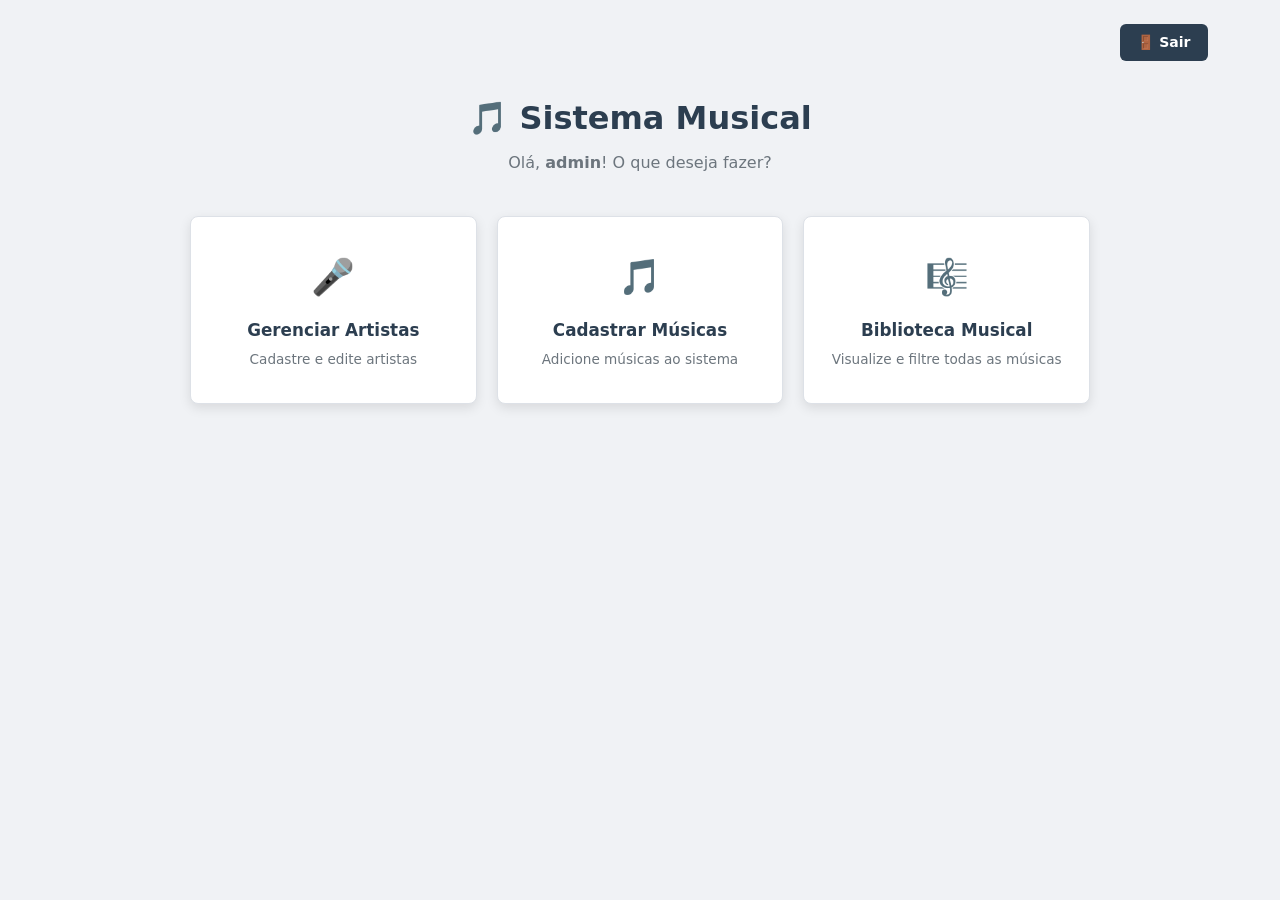
<file: index.html>
<!DOCTYPE html>
<html lang="pt-br">
<head>
    <meta charset="UTF-8">
    <meta name="viewport" content="width=device-width, initial-scale=1.0">
    <title>Menu Principal — Sistema Musical</title>
    <link rel="icon" href="data:image/svg+xml,<svg xmlns=%27http://www.w3.org/2000/svg%27 viewBox=%270 0 100 100%27><text y=%27.9em%27 font-size=%2790%27>🎵</text></svg>">
    <link rel="stylesheet" href="styles.css">
</head>
<body>
<div class="container">

    <!-- Botão de sair alinhado à direita (na Fase 2 vira link para logout.php) -->
    <div class="topbar">
        <a href="login.html" class="btn-back">🚪 Sair</a>
    </div>

    <!-- Cabeçalho de boas-vindas -->
    <div class="page-header">
        <h1>🎵 Sistema Musical</h1>
        <!-- "admin" é fixo aqui. Na Fase 2 vira <?php echo $_SESSION['usuario']; ?> -->
        <p>Olá, <strong>admin</strong>! O que deseja fazer?</p>
    </div>

    <!-- Grade de cards do menu -->
    <div class="menu-grid">

        <div class="menu-card">
            <a href="cadastro_artista.html">
                <div class="menu-card-icon">🎤</div>
                <div class="menu-card-title">Gerenciar Artistas</div>
                <div class="menu-card-desc">Cadastre e edite artistas</div>
            </a>
        </div>

        <div class="menu-card">
            <a href="cadastro_musica.html">
                <div class="menu-card-icon">🎵</div>
                <div class="menu-card-title">Cadastrar Músicas</div>
                <div class="menu-card-desc">Adicione músicas ao sistema</div>
            </a>
        </div>

        <div class="menu-card">
            <a href="listagem_musicas.html">
                <div class="menu-card-icon">🎼</div>
                <div class="menu-card-title">Biblioteca Musical</div>
                <div class="menu-card-desc">Visualize e filtre todas as músicas</div>
            </a>
        </div>

    </div>

</div>
</body>
</html>
</file>
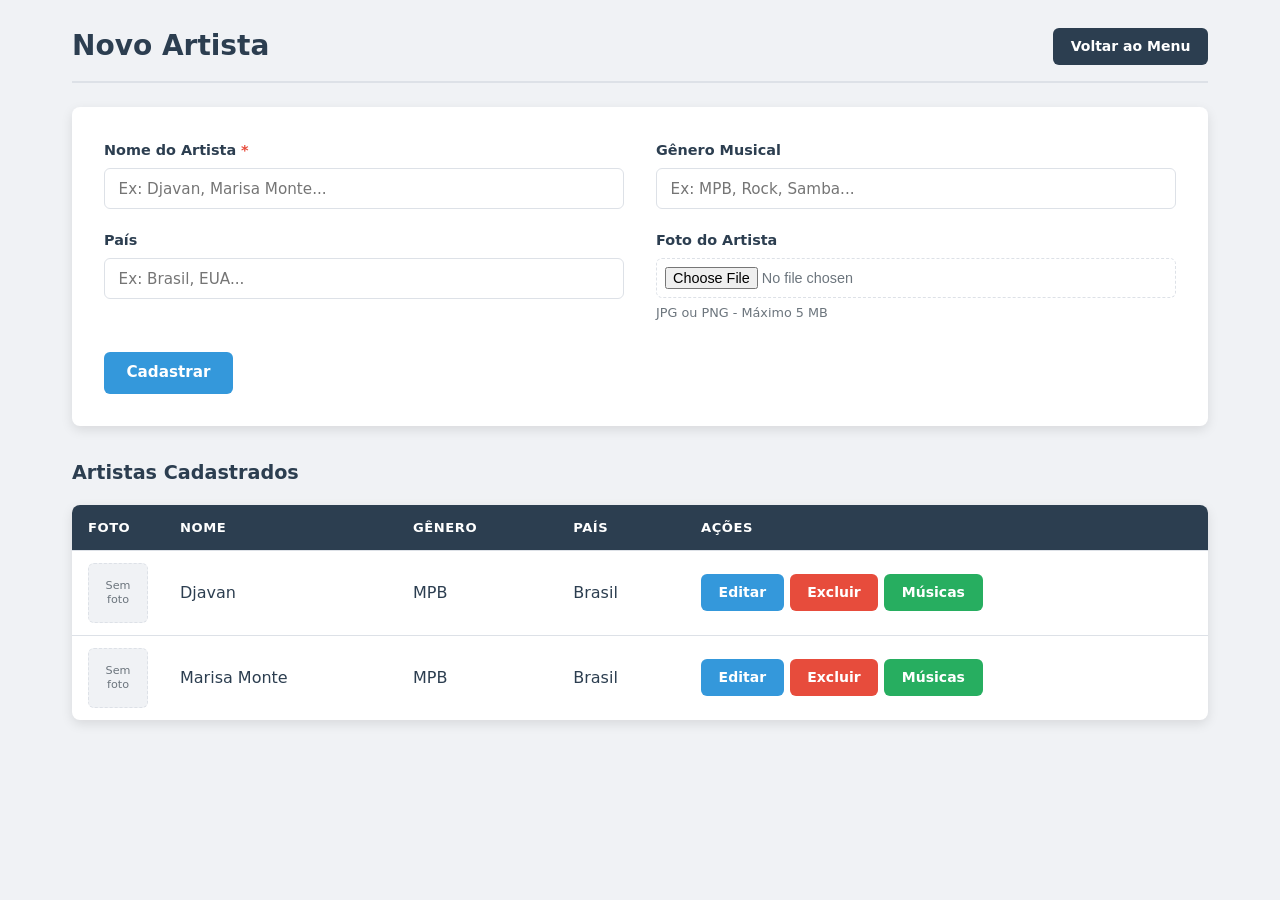
<file: cadastro_artista.html>
<!DOCTYPE html>
<html lang="pt-br">
<head>
    <meta charset="UTF-8">
    <meta name="viewport" content="width=device-width, initial-scale=1.0">
    <title>Novo Artista - Sistema Musical</title>
    <link rel="icon" href="data:image/svg+xml,<svg xmlns='http://www.w3.org/2000/svg' viewBox='0 0 100 100'><text y='.9em' font-size='90'>🎵</text></svg>">
    <link rel="stylesheet" href="styles.css">
</head>
<body>
    <div class="container">
        <!-- A mesma barra de título da Biblioteca (o CSS já existe desde a aula 2). -->
        <div class="page-header-bar">
            <h2>Novo Artista</h2>
            <div class="header-actions">
                <a href="index.html" class="btn-back">Voltar ao Menu</a>
            </div>
        </div>

        <!-- FORMULARIO DE CADASTRO DO ARTISTA (o "criador")
        method="post": envia os dados escondidos. É o certo para cadastrar.
        enctype="multipart/form-data": OBRIGATORIO para enviar arquivo (a foto).
        Não muda nada na tela, mas sem ele a foto não chega ao PHP na Sprint 2. -->
        <form method="post" action="#" enctype="multipart/form-data">
            <!-- form-grid: o CSS transforma em 2 colunas (grid 1fr 1fr). Os campos se encaixam 2 por linha. -->
            <div class="form-grid">
                <div class="form-group">
                    <!-- O vermelho avisa que o campo é obrigatório. A cor vem da variável red. -->
                    <label for="nome">Nome do Artista <span style="color:var(--red)">*</span></label>
                    <!-- required: o navegador não deixa cadastrar sem nome. -->
                    <input type="text" id="nome" name="nome" required placeholder="Ex: Djavan, Marisa Monte...">
                </div>
                <div class="form-group">
                    <!-- Campo opcional (sem required). -->
                    <label for="genero">Gênero Musical</label>
                    <input type="text" id="genero" name="genero" placeholder="Ex: MPB, Rock, Samba...">
                </div>
                <div class="form-group">
                    <label for="pais">País</label>
                    <input type="text" id="pais" name="pais" placeholder="Ex: Brasil, EUA...">
                </div>
                <div class="form-group">
                    <label for="imagem">Foto do Artista</label>
                    <!-- type="file": abre a janela para escolher um arquivo. accept="image/*": mostra só imagens. -->
                    <input type="file" id="imagem" name="imagem" accept="image/*">
                    <!-- small: texto pequeno de ajuda embaixo do campo. -->
                    <small>JPG ou PNG - Máximo 5 MB</small>
                </div>
            </div><!-- fim .form-grid -->
            
            <!-- form-actions: a área dos botões do formulário (flex). -->
            <div class="form-actions">
                <button type="submit" class="btn-primary">Cadastrar</button>
            </div>
        </form>

        <!-- TABELA DE ARTISTAS (dados fixos nesta fase)
        Usa as MESMAS classes da tabela da Biblioteca: o visual já vem pronto. -->
        <h3>Artistas Cadastrados</h3> <!-- h3: subtítulo da tabela -->
        
        <div class="table-container">
            <table>
                <thead>
                    <tr>
                        <th class="col-foto">Foto</th>
                        <th>Nome</th>
                        <th>Gênero</th>
                        <th>País</th>
                        <th class="col-acoes">Ações</th>
                    </tr>
                </thead>
                <tbody>
                    <!-- Cada tr é um artista. -->
                    <tr>
                        <td><div class="no-image">Sem<br>foto</div></td>
                        <td>Djavan</td>
                        <td>MPB</td>
                        <td>Brasil</td>
                        <td>
                            <div class="action-buttons">
                                <a href="#" class="btn-edit">Editar</a>
                                <a href="#" class="btn-delete">Excluir</a>
                                <!-- btn-music (verde): leva ao cadastro das músicas DESTE artista. -->
                                <a href="cadastro_musica.html" class="btn-music">Músicas</a>
                            </div>
                        </td>
                    </tr>
                    <tr>
                        <td><div class="no-image">Sem<br>foto</div></td>
                        <td>Marisa Monte</td>
                        <td>MPB</td>
                        <td>Brasil</td>
                        <td>
                            <div class="action-buttons">
                                <a href="#" class="btn-edit">Editar</a>
                                <a href="#" class="btn-delete">Excluir</a>
                                <a href="cadastro_musica.html" class="btn-music">Músicas</a>
                            </div>
                        </td>
                    </tr>
                </tbody>
            </table>
        </div>
    </div>
</body>
</html>
</file>
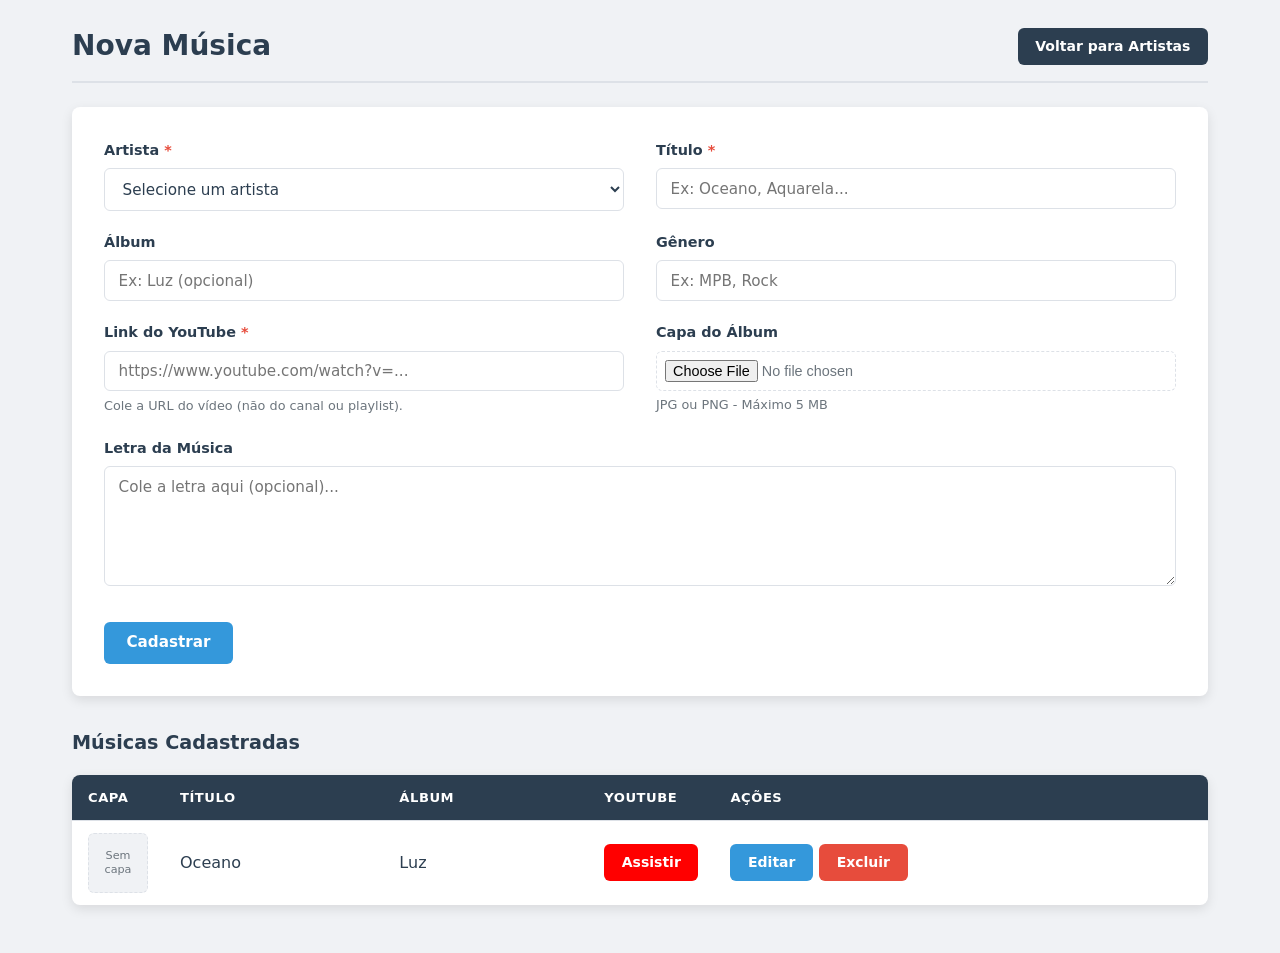
<file: cadastro_musica.html>
<!DOCTYPE html>
<html lang="pt-br">
<head>
    <meta charset="UTF-8">
    <meta name="viewport" content="width=device-width, initial-scale=1.0">
    <title>Nova Música - Sistema Musical</title>
    <link rel="icon" href="data:image/svg+xml,<svg xmlns='http://www.w3.org/2000/svg' viewBox='0 0 100 100'><text y='.9em' font-size='90'>🎵</text></svg>">
    <link rel="stylesheet" href="styles.css">
</head>
<body>
    <div class="container">
        <!-- Aqui o botão volta para os ARTISTAS: chegamos nesta tela pelo botão verde "Músicas". -->
        <div class="page-header-bar">
            <h2>Nova Música</h2>
            <div class="header-actions">
                <a href="cadastro_artista.html" class="btn-back">Voltar para Artistas</a>
            </div>
        </div>

        <!-- FORMULARIO DA MÚSICA (a "obra"). Igual ao do artista: post, enctype e form-grid. -->
        <form method="post" action="#" enctype="multipart/form-data">
            <div class="form-grid">
                <!-- Linha 1: Artista e Título -->
                <div class="form-group">
                    <label for="artista_id">Artista <span style="color:var(--red)">*</span></label>
                    <!-- select required: a música PRECISA de um artista.
                    A 1ª opção tem value="" (vazio): se a pessoa não escolher, o required bloqueia.
                    value="1", "2": o código do artista. Na Sprint 2 é assim que o banco liga a música ao artista dela (chave estrangeira artista_id). -->
                    <select name="artista_id" id="artista_id" required>
                        <option value="">Selecione um artista</option>
                        <option value="1">Djavan</option>
                        <option value="2">Marisa Monte</option>
                    </select>
                </div>
                <div class="form-group">
                    <label for="titulo">Título <span style="color:var(--red)">*</span></label>
                    <input type="text" id="titulo" name="titulo" required placeholder="Ex: Oceano, Aquarela...">
                </div>

                <!-- Linha 2: Álbum e Gênero (opcionais) -->
                <div class="form-group">
                    <label for="album">Álbum</label>
                    <input type="text" id="album" name="album" placeholder="Ex: Luz (opcional)">
                </div>
                <div class="form-group">
                    <label for="genero">Gênero</label>
                    <input type="text" id="genero" name="genero" placeholder="Ex: MPB, Rock">
                </div>

                <!-- Linha 3: YouTube e Capa -->
                <div class="form-group">
                    <label for="youtube_link">Link do YouTube <span style="color:var(--red)">*</span></label>
                    <!-- type="url": o navegador confere se é um endereço de internet (http...) -->
                    <input type="url" id="youtube_link" name="youtube_link" required placeholder="https://www.youtube.com/watch?v=...">
                    <small>Cole a URL do vídeo (não do canal ou playlist).</small>
                </div>
                <div class="form-group">
                    <label for="imagem_capa">Capa do Álbum</label>
                    <!-- O mesmo campo de foto do artista: só imagens. -->
                    <input type="file" id="imagem_capa" name="imagem_capa" accept="image/*">
                    <small>JPG ou PNG - Máximo 5 MB</small>
                </div>

                <!-- Linha 4: Letra. A classe "full" faz este campo ocupar as 2 colunas (grid-column: 1 / -1). -->
                <div class="form-group full">
                    <label for="letra">Letra da Música</label>
                    <!-- textarea: caixa de texto com várias linhas. Diferente do input, ela tem fechamento. -->
                    <textarea id="letra" name="letra" placeholder="Cole a letra aqui (opcional)..."></textarea>
                </div>
            </div><!-- fim .form-grid -->

            <div class="form-actions">
                <button type="submit" class="btn-primary">Cadastrar</button>
            </div>
        </form>

        <!-- TABELA DE MÚSICAS DO ARTISTA (dados fixos nesta fase) -->
        <h3>Músicas Cadastradas</h3>
        <div class="table-container">
            <table>
                <thead>
                    <tr>
                        <th class="col-capa">Capa</th>
                        <th>Título</th>
                        <th>Álbum</th>
                        <th class="col-youtube">YouTube</th>
                        <th class="col-acoes">Ações</th>
                    </tr>
                </thead>
                <tbody>
                    <tr>
                        <td><div class="no-image">Sem<br>capa</div></td>
                        <td>Oceano</td>
                        <td>Luz</td>
                        <!-- Abre o vídeo numa aba nova. -->
                        <td><a href="#" target="_blank" class="btn-youtube">Assistir</a></td>
                        <td>
                            <div class="action-buttons">
                                <a href="#" class="btn-edit">Editar</a>
                                <a href="#" class="btn-delete">Excluir</a>
                            </div>
                        </td>
                    </tr>
                </tbody>
            </table>
        </div>
    </div>
</body>
</html>
</file>
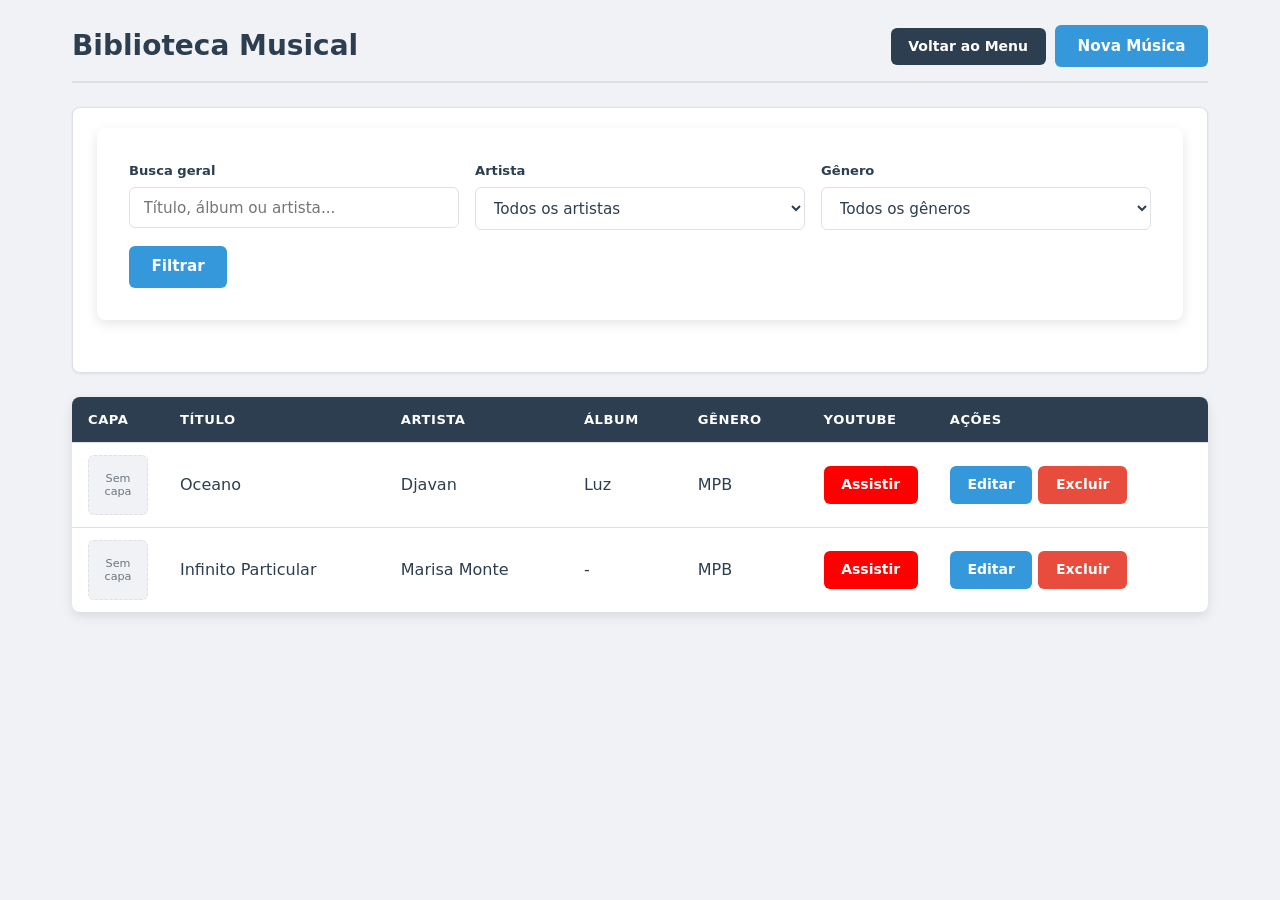
<file: listagem_musicas.html>
<!DOCTYPE html>
<html lang="pt-br">
<head>
    <meta charset="UTF-8">
    <meta name="viewport" content="width=device-width, initial-scale=1.0">
    <title>Biblioteca Musical - Sistema Musical</title>
    <link rel="icon" href="data:image/svg+xml,<svg xmlns='http://www.w3.org/2000/svg' viewBox='0 0 100 100'><text y='.9em' font-size='90'>🎵</text></svg>">
    <link rel="stylesheet" href="styles.css">
</head>
<body>
    <div class="container">
        <!-- CABEÇALHO DA PAGINA -->
        <!-- page-header-bar: o CSS (flex + space-between) deixa o título à esquerda e os botões à direita. Esta barra se repete nos cadastros. -->
        <div class="page-header-bar">
            <h2>Biblioteca Musical</h2>
            <!-- h2: o título desta tela -->
            <div class="header-actions">
                <!-- Links com cara de botão: btn-back (escuro) e btn-primary (azul). -->
                <a href="index.html" class="btn-back">Voltar ao Menu</a>
                <a href="cadastro_musica.html" class="btn-primary">Nova Música</a>
            </div>
        </div>

        <!-- FILTROS -->
        <!-- Nesta fase eles só aparecem (não filtram de verdade).
        method="get": na Sprint 2 o que a pessoa escolher vai aparecer no endereço (ex.: ?artista=1) e o PHP usa isso para filtrar no banco. -->
        <div class="filters">
            <form method="get" class="filter-form" action="#">
                <!-- filter-group: os 3 filtros. O CSS (flex) coloca lado a lado. -->
                <div class="filter-group">
                    <!-- filter-item: um filtro rótulo campo. -->
                    <div class="filter-item">
                        <label for="busca">Busca geral</label>
                        <input type="text" name="busca" id="busca" placeholder="Título, álbum ou artista...">
                    </div>
                    <div class="filter-item">
                        <label for="artista">Artista</label>
                        <!-- select: lista para escolher uma opção. value="" (vazio) = "todos". número é o código do artista no banco. -->
                        <select name="artista" id="artista">
                            <option value="">Todos os artistas</option>
                            <option value="1">Djavan</option>
                            <option value="2">Marisa Monte</option>
                        </select>
                    </div>
                    <div class="filter-item">
                        <label for="genero">Gênero</label>
                        <select name="genero" id="genero">
                            <option value="">Todos os gêneros</option>
                            <option value="MPB">MPB</option>
                        </select>
                    </div>
                </div>
                <!-- filter-actions: a área do botão de filtrar. -->
                <div class="filter-actions">
                    <button type="submit" class="btn-primary">Filtrar</button>
                </div>
            </form>
        </div>

        <!-- TABELA DE MUSICAS -->
        <!-- table-container: a caixa branca com sombra em volta da tabela. -->
        <div class="table-container">
            <table>
                <!-- thead: o cabeçalho da tabela. tr = linha. th = célula de título. -->
                <thead>
                    <tr>
                        <!-- As classes col... deixam o CSS controlar a largura destas colunas. -->
                        <th class="col-capa">Capa</th>
                        <th>Título</th>
                        <th>Artista</th>
                        <th>Álbum</th>
                        <th>Gênero</th>
                        <th class="col-youtube">YouTube</th>
                        <th class="col-acoes">Ações</th>
                    </tr>
                </thead>
                <!-- tbody: o corpo. Cada tr é UMA música; cada td é uma informação dela.
                Os dados estão fixos aqui. Na Sprint 2 o PHP cria estas linhas a partir do banco. -->
                <tbody>
                    <tr>
                        <!-- no-image: quadrado "Sem capa" no lugar da imagem (a capa real vem na Sprint 2). -->
                        <td><div class="no-image">Sem<br>capa</div></td>
                        <td>Oceano</td>
                        <td>Djavan</td>
                        <td>Luz</td>
                        <td>MPB</td>
                        <!-- target="_blank": abre o video numa aba nova, sem sair do sistema... -->
                        <td><a href="#" target="_blank" class="btn-youtube">Assistir</a></td>
                        <td>
                            <!-- action-buttons: junta Editar e Excluir lado a lado (flex). -->
                            <div class="action-buttons">
                                <a href="#" class="btn-edit">Editar</a>
                                <a href="#" class="btn-delete">Excluir</a>
                            </div>
                        </td>
                    </tr>
                    <tr>
                        <td><div class="no-image">Sem<br>capa</div></td>
                        <td>Infinito Particular</td>
                        <td>Marisa Monte</td>
                        <td>-</td> <!-- sem álbum: mostramos um traço -->
                        <td>MPB</td>
                        <td><a href="#" target="_blank" class="btn-youtube">Assistir</a></td>
                        <td>
                            <div class="action-buttons">
                                <a href="#" class="btn-edit">Editar</a>
                                <a href="#" class="btn-delete">Excluir</a>
                            </div>
                        </td>
                    </tr>
                </tbody>
            </table>
        </div>
    </div>
</body>
</html>
</file>
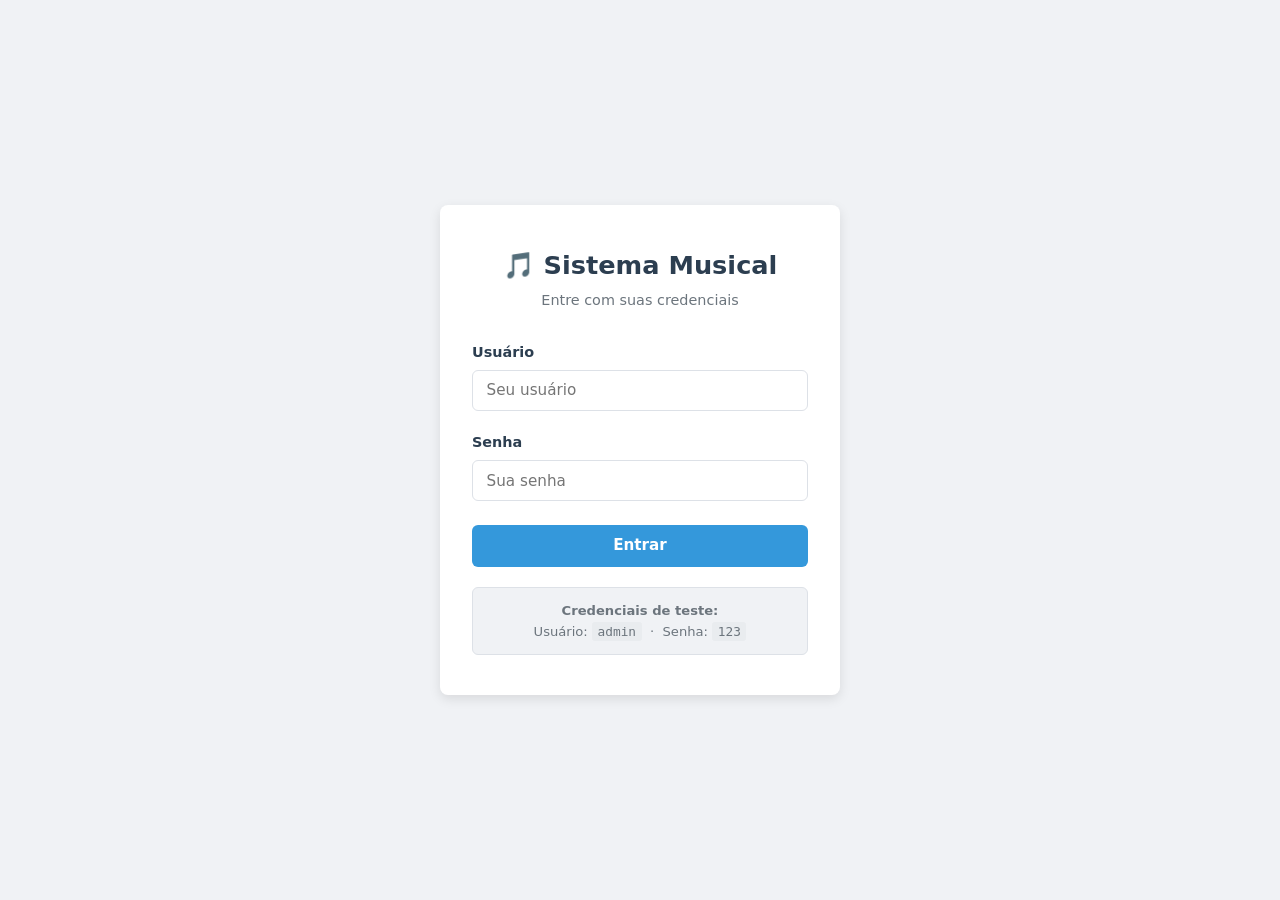
<file: login.html>
<!DOCTYPE html>
<html lang="pt-br">

<head>
    <meta charset="UTF-8">
    <meta name="viewport" content="width=device-width, initial-scale=1.0">
    <title>Login — Sistema Musical</title>
    <link rel="icon" href="data:image/svg+xml,<svg xmlns=%27http://www.w3.org/2000/svg%27 viewBox=%270 0 100 100%27><text y=%27.9em%27 font-size=%2790%27>🎵</text></svg>">
    <!-- Ainda vazio: vamos preenchê-lo na próxima etapa -->
    <link rel="stylesheet" href="styles.css">
</head>

<body class="login-page">

    <div class="login-card">

        <div class="login-header">
            <h1>🎵 Sistema Musical</h1>
            <p>Entre com suas credenciais</p>
        </div>

        <!--
            Nesta fase o formulário aponta para "#" e não faz nada.
            Na Fase 2, action="" fará o POST para o próprio login.php.
        -->
        <form method="post" action="#">
            <div class="form-group">
                <label for="usuario">Usuário</label>
                <input type="text"
                    id="usuario"
                    name="usuario"
                    required
                    autocomplete="username"
                    placeholder="Seu usuário">
            </div>

            <div class="form-group">
                <label for="senha">Senha</label>
                <input type="password"
                    id="senha"
                    name="senha"
                    required
                    autocomplete="current-password"
                    placeholder="Sua senha">
            </div>

            <button type="submit" class="btn-primary">Entrar</button>
        </form>

        <!-- Dica de credenciais que serão criadas de verdade na Fase 2 -->
        <div class="login-hint">
            <strong>Credenciais de teste:</strong><br>
            Usuário: <code>admin</code> &nbsp;·&nbsp; Senha: <code>123</code>
        </div>

    </div>

</body>
</html>
</file>
<file: styles.css>
/*
SISTEMA MUSICAL: Folha de Estilos Principal

Um único arquivo para TODAS as telas. Ele cresce a cada aula:
Aula 1: base, formulário, botões, login e menu
Aula 2: títulos, barra de título, cores dos botões, tabelas e filtros
Aula 3: formulário em grade, campo de foto e botão de músicas
Aula 4: url e textarea, campo "full", utilitários e celular
*/

/* 1. VARIÁVEIS E RESET [AULA 1]
:root guarda as variáveis. Escrevemos o valor UMA vez e usamos
em todo lugar com var(--nome). Para mudar a identidade visual do
sistema, basta trocar as cores aqui. */
:root {
    --primary: #2c3e50;       /* azul bem escuro: títulos, cabeçalho da tabela */
    --blue: #3498db;          /* azul: botão principal e editar */
    --blue-dark: #2980b9;     /* azul escuro: hover */
    --green: #27ae60;         /* verde: botão de músicas */
    --red: #e74c3c;           /* vermelho: excluir e o * de obrigatório */
    --red-dark: #c0392b;
    --bg: #f0f2f5;             /* fundo cinza claro da página */
    --surface: #ffffff;        /* fundo dos cartões */
    --border: #dde1e7;         /* cor das bordas */
    --text: #2c3e50;
    --text-muted: #6c757d;     /* texto cinza, menos importante */
    --shadow-sm: 0 1px 3px rgba(0,0,0,.08); /* sombra fraca */
    --shadow-md: 0 4px 12px rgba(0,0,0,.10); /* sombra média */
    --radius: 8px;             /* arredondamento dos cantos */
    --font: 'Segoe UI', system-ui, -apple-system, sans-serif;
}

/* Reset: zera as margens que o navegador coloca sozinho.
box-sizing: border-box faz a largura já incluir padding e borda. */
*, *::before, *::after {
    margin: 0;
    padding: 0;
    box-sizing: border-box;
}

/* A página inteira: fonte, fundo e cor do texto. */
body {
    font-family: var(--font);
    background-color: var(--bg);
    color: var(--text);
    line-height: 1.6;         /* espaço entre as linhas do texto */
    min-height: 100vh;        /* no mínimo a altura toda da tela */
}

/* 2. FORMULÁRIOS [AULA 1]
Base usada por TODAS as telas que têm <form>. */

/* Todo formulário vira um cartão branco com sombra. */
form {
    background: var(--surface);
    padding: 2rem;
    border-radius: var(--radius);
    box-shadow: var(--shadow-md);
    margin-bottom: 2rem;
}

/* Espaço embaixo de cada grupo (rótulo + campo). */
.form-group {
    margin-bottom: 1.25rem;
}

/* display: block coloca o rótulo numa linha só dele, em cima do campo. */
label {
    display: block;
    margin-bottom: .4rem;
    font-size: .9rem;
    font-weight: 600;
    color: var(--primary);
}

/* Os campos ocupam a largura toda e ganham borda fina.
textarea e select já ficam prontos para as próximas telas. */
input[type="text"],
input[type="password"],
textarea,
select {
    width: 100%;
    padding: .65rem .85rem;
    border: 1.5px solid var(--border);
    border-radius: 6px;
    font-size: .95rem;
    font-family: var(--font); /* sem isso, campos usam outra fonte */
    color: var(--text);
    background: var(--surface);
    transition: border-color .2s, box-shadow .2s; /* muda suave */
}

/* :focus -> quando a pessoa clica no campo. A borda fica azul. */
input:focus,
textarea:focus,
select:focus {
    outline: none;
    border-color: var(--blue);
    box-shadow: 0 0 0 3px rgba(52,152,219,.15);
}

/* 3. BOTÕES [AULA 1, cores novas nas aulas 2 e 3] */

/* Seleção em grupo (vírgulas): TODOS os botões do sistema têm o
mesmo formato. Cada um ganha a sua cor mais abaixo */
.btn-primary,
.btn-edit,
.btn-delete,
.btn-music,
.btn-back,
.btn-youtube {
    display: inline-flex;     /* ícone e texto alinhados */
    align-items: center;
    justify-content: center;
    gap: .35rem;
    padding: .55rem 1.1rem;
    border: none;
    border-radius: 6px;
    font-size: .875rem;
    font-weight: 600;
    font-family: var(--font);
    cursor: pointer;           /* mãozinha no mouse */
    text-decoration: none;     /* links sem sublinhado */
    white-space: nowrap;       /* texto não quebra linha */
    transition: background-color .2s, transform .15s, box-shadow .2s;
    line-height: 1.4;
}

/* Botão principal: azul. No hover escurece e sobe 1px. */
.btn-primary {
    padding: .65rem 1.4rem;
    font-size: .95rem;
    background: var(--blue);
    color: #fff;
}
.btn-primary:hover { background: var(--blue-dark); transform: translateY(-1px); box-shadow: var(--shadow-sm); }

/* Voltar e Sair: escuro. */
.btn-back { background: var(--primary); color: #fff; }
.btn-back:hover { background: #1a252f; }

/* [AULA 2] Cores dos botões de ação da tabela.
Azul = ação normal. Vermelho = perigo (excluir). */
.btn-edit { background: var(--blue); color: #fff; }
.btn-edit:hover { background: var(--blue-dark); }
.btn-delete { background: var(--red); color: #fff; }
.btn-delete:hover { background: var(--red-dark); }

/* [AULA 3] Verde = ir para as músicas do artista. */
.btn-music { background: var(--green); color: #fff; }
.btn-music:hover { background: #219a52; }

/* [AULA 2] O vermelho do YouTube, para reconhecer na hora. */
.btn-youtube { background: #ff0000; color: #fff; }
.btn-youtube:hover { background: #cc0000; }

/* 4. MENSAGENS [AULA 4, usadas de verdade na Sprint 2]
Ex.: "Artista cadastrado!" (success) ou "Senha incorreta" (error).
*/
.message {
    display: flex;
    align-items: center;
    gap: .6rem;
    padding: .85rem 1.1rem;
    border-radius: 6px;
    margin-bottom: 1.25rem;
    font-size: .95rem;
    font-weight: 500;
}

.message.success { background: #d4edda; color: #155724; border: 1px solid #c3e6cb; }
.message.error { background: #f8d7da; color: #721c24; border: 1px solid #f5c6cb; }

/* [AULA 4] A caixa da letra: começa com 120px de altura.
resize: vertical deixa esticar só para baixo. */
textarea {
    min-height: 120px;
    resize: vertical;
}

/* 5. TELA DE LOGIN [AULA 1]
O body do login vira flex para centralizar o cartão:
justify-content = horizontal, align-items = vertical. */
.login-page {
    display: flex;
    justify-content: center;
    align-items: center;
    min-height: 100vh;
    background: var(--bg);
    padding: 1rem;
}

/* O cartão branco, com no máximo 400px de largura. */
.login-card {
    background: var(--surface);
    padding: 2.5rem 2rem;
    border-radius: var(--radius);
    box-shadow: var(--shadow-md);
    width: 100%;
    max-width: 400px;
}

/* O form já é um cartão (seção 2). Dentro do login-card tiramos
o fundo e a sombra para não ficar caixa dentro de caixa */
.login-card form {
    background: none;
    box-shadow: none;
    padding: 0;
    margin: 0;
}

.login-header {
    text-align: center;
    margin-bottom: 1.75rem;
}

.login-header h1 {
    font-size: 1.6rem;
    color: var(--primary);
    margin-bottom: .25rem;
}

.login-header p {
    color: var(--text-muted);
    font-size: .9rem;
}

/* Seletor com espaço: "que está dentro de". Só o botão do login
ocupa a largura toda. */
.login-card .btn-primary {
    width: 100%;
    margin-top: .25rem;
}

/* A caixinha com a dica das credenciais. */
.login-hint {
    margin-top: 1.25rem;
    padding: .75rem 1rem;
    background: var(--bg);
    border-radius: 6px;
    text-align: center;
    font-size: .82rem;
    color: var(--text-muted);
    border: 1px solid var(--border);
}

.login-hint code {
    background: #e9ecef;
    padding: .1rem .35rem;
    border-radius: 3px;
    font-size: .8rem;
}

/* 6. LAYOUT BASE [AULA 1]
O container de todas as telas, menos o login. */

/* Largura máxima de 1200px. margin: 0 auto centraliza a caixa. */
.container {
    max-width: 1200px;
    margin: 0 auto;
    padding: 24px 32px;
}

/* 7. MENU PRINCIPAL [AULA 1] */

/* flex-end empurra o botão Sair para a direita. */
.topbar {
    display: flex;
    justify-content: flex-end;
    margin-bottom: 2rem;
}

.page-header {
    text-align: center;
    margin-bottom: 2.5rem;
}

.page-header h1 {
    font-size: 2rem;
    color: var(--primary);
    margin-bottom: .35rem;
}

.page-header p { color: var(--text-muted); font-size: 1rem; }

/* A grade dos cards. auto-fit = "coloque quantas colunas couberem,
cada uma com no mínimo 240px. No celular os cards descem sozinhos."
minmax(240px, 1fr) */
.menu-grid {
    display: grid;
    grid-template-columns: repeat(auto-fit, minmax(240px, 1fr));
    gap: 1.25rem;
    max-width: 900px;
    margin: 0 auto;
}

.menu-card {
    background: var(--surface);
    border-radius: var(--radius);
    box-shadow: var(--shadow-md);
    transition: transform .2s, box-shadow .2s;
    border: 1px solid var(--border);
}

/* Com o mouse em cima, o card sobe 4px e a sombra cresce. */
.menu-card:hover {
    transform: translateY(-4px);
    box-shadow: 0 8px 20px rgba(0,0,0,.13);
}

/* display: block faz o link ocupar o card inteiro (tudo clicável). */
.menu-card a {
    display: block;
    padding: 2rem 1.5rem;
    text-align: center;
    text-decoration: none;
    color: var(--text);
}

.menu-card-icon { font-size: 2.2rem; margin-bottom: .75rem; }
.menu-card-title { font-size: 1.05rem; font-weight: 600; color: var(--primary); margin-bottom: .35rem; }
.menu-card-desc { font-size: .85rem; color: var(--text-muted); }

/* 8. TIPOGRAFIA [h2 na AULA 2] */

/* Todo h2 do sistema: grande, cor principal e uma linha embaixo. */
h2 {
    font-size: 1.75rem;
    font-weight: 600;
    color: var(--primary);
    margin-bottom: 1.5rem;
    padding-bottom: .75rem;
    border-bottom: 2px solid var(--border);
}

/* [AULA 3] O subtítulo das tabelas dos cadastros. */
h3 {
    font-size: 1.2rem;
    font-weight: 600;
    color: var(--primary);
    margin: 2rem 0 1rem; /* 2rem em cima, 0 nos lados, 1rem embaixo */
}

/* 9. CABEÇALHO DE PÁGINA COM AÇÕES [AULA 2]
Usado na Biblioteca e nos dois cadastros.
*/

/* space-between: título na esquerda, botões na direita.
flex-wrap: se faltar espaço, os botões descem. */
.page-header-bar {
    display: flex;
    align-items: center;
    justify-content: space-between;
    gap: 1rem;
    margin-bottom: 1.5rem;
    padding-bottom: .75rem;
    border-bottom: 2px solid var(--border);
    flex-wrap: wrap;
}

/* A barra já tem linha embaixo. Tiramos a linha do h2 que está
dentro dela, senão ficariam duas. */
.page-header-bar h2 {
    margin: 0;
    padding: 0;
    border: none;
    font-size: 1.75rem;
    font-weight: 600;
    color: var(--primary);
}

.page-header-bar .header-actions {
    display: flex;
    gap: .6rem;
    flex-wrap: wrap;
    align-items: center;
}

/* 10. FORMULÁRIO EM GRADE [AULAS 3 e 4] */

/* [AULA 4] Outros tipos de input ficam iguais ao text. */
input[type="number"],
input[type="url"],
input[type="date"] {
    width: 100%;
    padding: .65rem .85rem;
    border: 1.5px solid var(--border);
    border-radius: 6px;
    font-size: .95rem;
    font-family: var(--font);
    color: var(--text);
    background: var(--surface);
    transition: border-color .2s, box-shadow .2s;
}

/* [AULA 3] Seletor de atributo: só o input de arquivo.
A borda tracejada lembra "solte o arquivo aqui". */
input[type="file"] {
    width: 100%;
    padding: .5rem;
    border: 1.5px dashed var(--border);
    border-radius: 6px;
    font-size: .9rem;
    color: var(--text-muted);
    cursor: pointer;
}

/* [AULA 3] O texto de ajuda fica embaixo do campo, pequeno e cinza. */
small {
    display: block;
    margin-top: .3rem;
    font-size: .8rem;
    color: var(--text-muted);
}

/* [AULA 3] 2 colunas iguais (1fr = uma fração do espaço).
gap: 0 entre linhas (o form-group já tem margem) e 2rem entre colunas. */
.form-grid {
    display: grid;
    grid-template-columns: 1fr 1fr;
    gap: 0 2rem;
}

/* [AULA 4] O campo com a classe "full" vai da 1ª à última linha
da grade: ocupa as 2 colunas (usado na letra da música). */
.form-grid .form-group.full {
    grid-column: 1 / -1;
}

/* [AULA 3] Os botões abaixo do formulário, lado a lado. */
.form-actions {
    display: flex;
    gap: .75rem;
    align-items: center;
    flex-wrap: wrap;
    margin-top: .5rem;
    grid-column: 1 / -1;
}

/* [AULA 3, usada na Sprint 2] Mostra a foto já salva ao editar. */
.current-image {
    display: flex;
    align-items: center;
    gap: .75rem;
    margin-top: .75rem;
    padding: .75rem;
    background: var(--bg);
    border-radius: 6px;
}

.current-image img {
    width: 64px;
    height: 64px;
    object-fit: cover; /* corta a foto sem esticar */
    border-radius: 6px;
    flex-shrink: 0;
}

.current-image small {
    margin: 0;
    color: var(--text-muted);
}

/* 11. TABELAS [AULA 2]
A caixa da tabela. overflow: hidden corta o que passa dos cantos
redondos (senão o cabeçalho escuro "vaza" no canto). */
.table-container {
    background: var(--surface);
    border-radius: var(--radius);
    box-shadow: var(--shadow-md);
    overflow: hidden;
    margin-bottom: 1.5rem;
}

/* border-collapse: as bordas das células viram uma só. */
table {
    width: 100%;
    border-collapse: collapse;
}

/* Espaço dentro das células e uma linha fina entre as linhas. */
th, td {
    padding: 12px 16px;
    text-align: left;
    vertical-align: middle;
    border-bottom: 1px solid var(--border);
}

/* Cabeçalho escuro, letra branca e MAIÚSCULA. */
th {
    background: var(--primary);
    color: #fff;
    font-size: .82rem;
    font-weight: 600;
    letter-spacing: .04em;
    text-transform: uppercase;
    white-space: nowrap;
}

tbody tr:last-child td { border-bottom: none; } /* a última linha sem borda */
tbody tr:hover { background: #f8fafc; }          /* linha clareia com o mouse */

/* Larguras fixas das colunas pequenas. */
.col-foto,
.col-capa { width: 90px; white-space: nowrap; }
.col-youtube { width: 110px; white-space: nowrap; }
.col-acoes { white-space: nowrap; }

/* Editar, Excluir (e Músicas) lado a lado. */
.action-buttons {
    display: flex;
    gap: 6px;
    align-items: center;
    flex-wrap: nowrap;
}

/* [Sprint 2] A miniatura da capa ou da foto de verdade. */
.table-thumbnail {
    width: 60px;
    height: 60px;
    object-fit: cover;
    border-radius: 6px;
    display: block;
}

/* O quadrado "Sem capa / Sem foto": borda tracejada e texto no meio. */
.no-image {
    width: 60px;
    height: 60px;
    background: var(--bg);
    border: 1.5px dashed var(--border);
    border-radius: 6px;
    display: flex;
    align-items: center;
    justify-content: center;
    font-size: .7rem;
    color: var(--text-muted);
    text-align: center;
    line-height: 1.2;
}

/* [Sprint 2] Célula de "nenhuma música encontrada". */
td.empty-cell {
    text-align: center;
    color: var(--text-muted);
    padding: 2rem;
    font-size: .95rem;
}

/* 14. FILTROS [AULA 2] */
.filters {
    background: var(--surface);
    padding: 1.25rem 1.5rem;
    border-radius: var(--radius);
    box-shadow: var(--shadow-sm);
    margin-bottom: 1.5rem;
    border: 1px solid var(--border);
}

/* Os filtros lado a lado. flex-wrap: descem se não couber. */
.filter-group {
    display: flex;
    gap: 1rem;
    flex-wrap: wrap;
    margin-bottom: 1rem;
}

/* flex: 1 -> cada filtro pega a mesma fatia do espaço.
min-width impede que fique fino demais. */
.filter-item {
    flex: 1;
    min-width: 180px;
}

.filter-item label {
    font-size: .82rem;
}

.filter-actions {
    display: flex;
    gap: .75rem;
    align-items: center;
}

/* 15. UTILITÁRIOS [AULA 4]
Classes pequenas para usar direto no HTML, sem criar regra nova.
mt = margin-top, mb = margin-bottom.
*/
.text-center { text-align: center; }
.text-muted { color: var(--text-muted); font-size: .9rem; }

.mt-1 { margin-top: .5rem; }
.mt-2 { margin-top: 1rem; }
.mt-3 { margin-top: 1.5rem; }
.mb-1 { margin-bottom: .5rem; }
.mb-2 { margin-bottom: 1rem; }
.mb-3 { margin-bottom: 1.5rem; }

/* 16. RESPONSIVIDADE [AULA 4]
Tudo aqui dentro só vale em telas de até 768px (celular e
tablet em pé). Fica no FIM do arquivo para vencer as regras de cima.
Teste: F12, depois o ícone de celular (modo responsivo).
*/
@media (max-width: 768px) {
    .container { padding: 16px; } /* menos espaço nas bordas */
    h2 { font-size: 1.4rem; }
    form { padding: 1.25rem; }
    .form-grid { grid-template-columns: 1fr; } /* formulário em 1 coluna */
    .filter-group { flex-direction: column; gap: .75rem; } /* filtros empilhados */
    .filter-item { min-width: 100%; }
    .table-container { overflow-x: auto; } /* tabela rola para o lado */
    table { min-width: 560px; }
    th, td { padding: 10px 12px; font-size: .85rem; }
    .table-thumbnail,
    .no-image { width: 48px; height: 48px; }
    .col-foto, .col-capa { width: 68px; }
    .action-buttons { flex-wrap: wrap; gap: 4px; }
    .btn-edit, .btn-delete, .btn-music, .btn-youtube {
        padding: .4rem .7rem;
        font-size: .78rem;
    }
    .menu-grid { grid-template-columns: 1fr; } /* menu: 1 card por linha */
}
</file>
